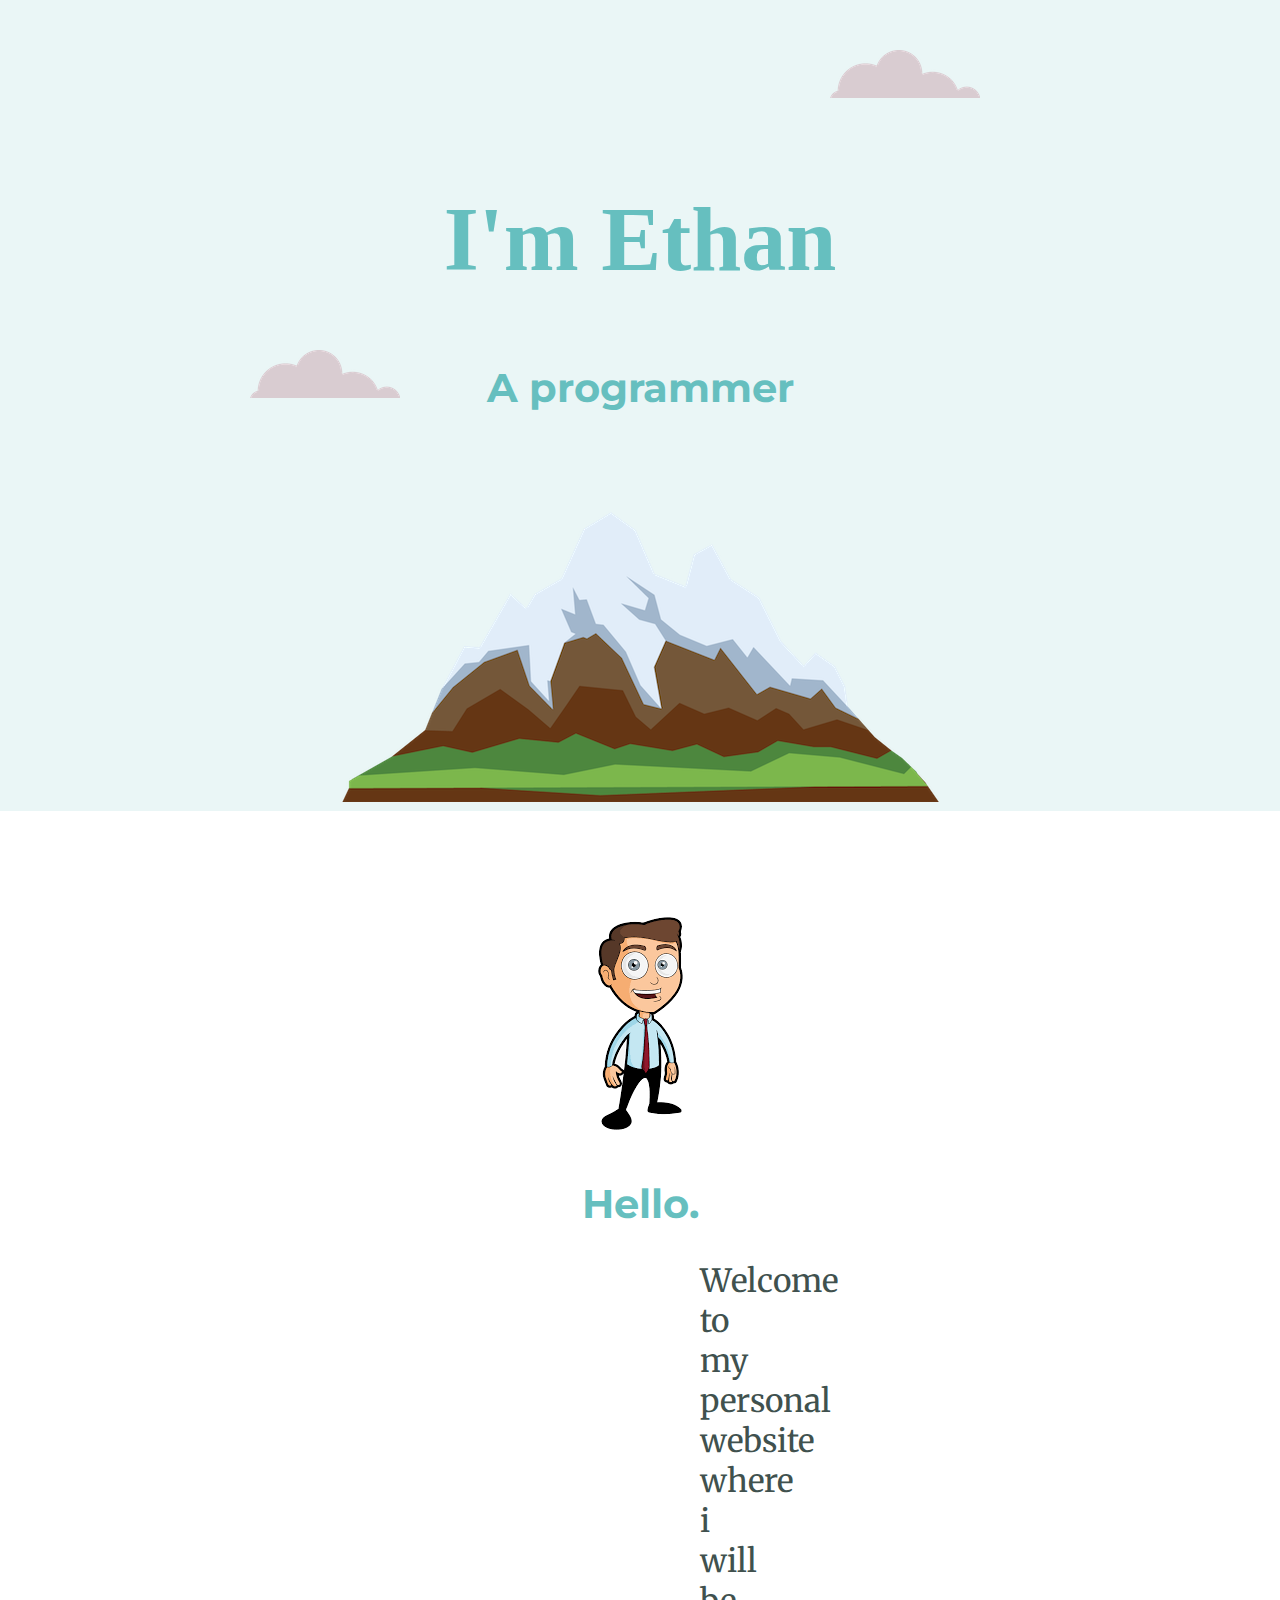
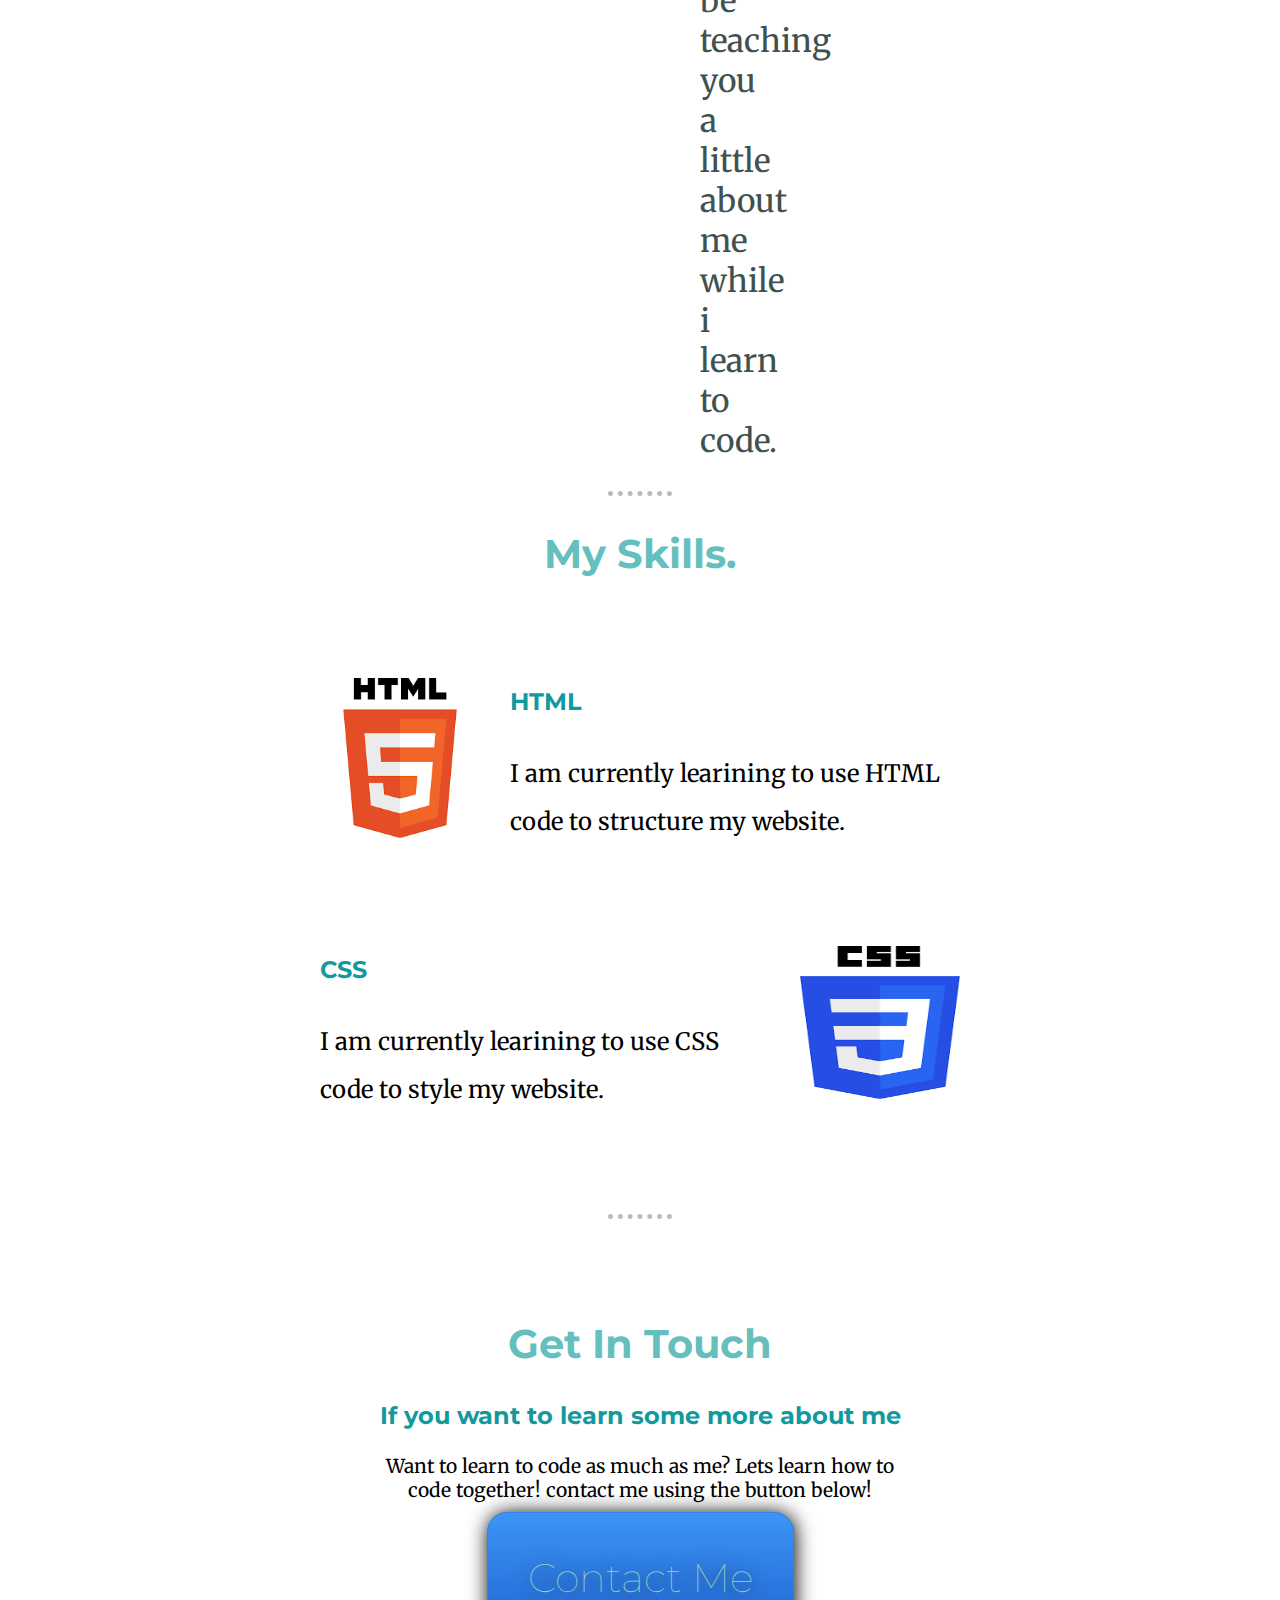
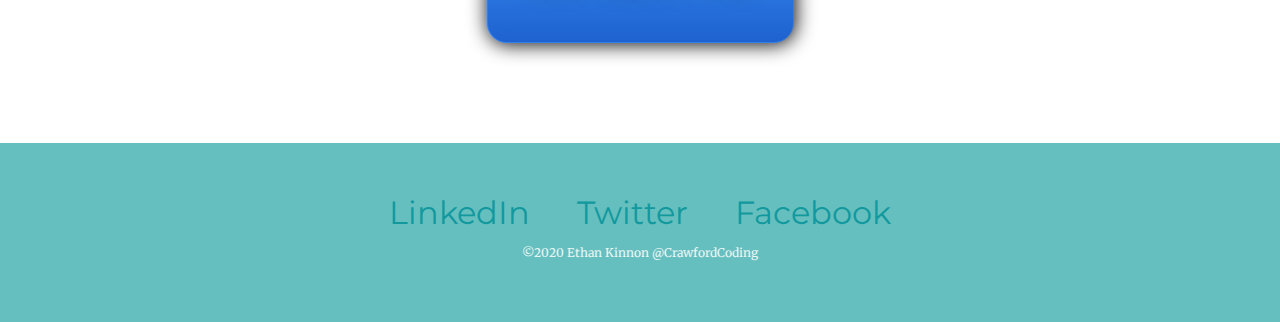
<file: index.html>
<!DOCTYPE html>
<html lang="en" dir="ltr">

<head>
  <meta charset="utf-8">
  <title>Ethan Kinnon</title>
  <link rel="stylesheet" href="css/styles.css">
  <link rel="icon" href="favicon.ico">
  <link rel="preconnect" href="https://fonts.gstatic.com">
  <link href="https://fonts.googleapis.com/css2?family=Merriweather:wght@300&family=Montserrat:wght@100&family=Sacramento&display=swap" rel="stylesheet">
</head>

<body>
  <div class="top-container">
    <img class="top-cloud" src="images/cloud.png" alt="cloud">
    <h1>I'm Ethan</h1>
    <h2>A programmer</h2>
    <img class="bottom-cloud" src="images/cloud.png" alt="cloud">
    <img src="images/mountain.png" alt="mountain">
  </div>


  <div class="middle-container">
    <div class="profile">
      <img src="images/cartoon.png" alt="cartoon">
      <h2>Hello.</h2>
      <p class="introduction">Welcome to my personal website where i will be teaching you a little about me while i learn to code.</p>
    </div>
    <hr class="dotted">
    <div class="skills">
      <h2>My Skills.</h2>
      <div class="skill-row">
        <img class="skills-image HTML" src="images/HTML.png" alt="web design">
        <h3>HTML</h3>
        <p class="HTML-skill-description">I am currently learining to use HTML code to structure my website.</p>
      </div>
      <div class="skill-row">
        <img class="skills-image CSS" src="images/CSS.png" alt="CSS" style="height:153.13px">
        <h3 class="CSS-subtitle">CSS</h3>
        <p class="CSS-skill-description">I am currently learining to use CSS code to style my website.</p>
      </div>
    </div>

    <hr class="dotted">

    <div class="contact-me">
      <h2 class="get-in-touch">Get In Touch</h2>
      <h3>If you want to learn some more about me</h3>
      <p class="get-in-touch-para">Want to learn to code as much as me? Lets learn how to code together! contact me using the button below!</p>

<a href="contact-me.html" class="BUTTON_contact" target="_blank">Contact Me</a>


    </div>
  </div>


  </div>

<div class="bottom-container">

<a href="https://www.linkedin.com">LinkedIn</a>
<a href="https://www.twitter.com">Twitter</a>
<a href="https://www.facebook.com">Facebook</a>

<p class="copyright">©2020 Ethan Kinnon @CrawfordCoding</p>

</div>


</body>

</html>
</file>
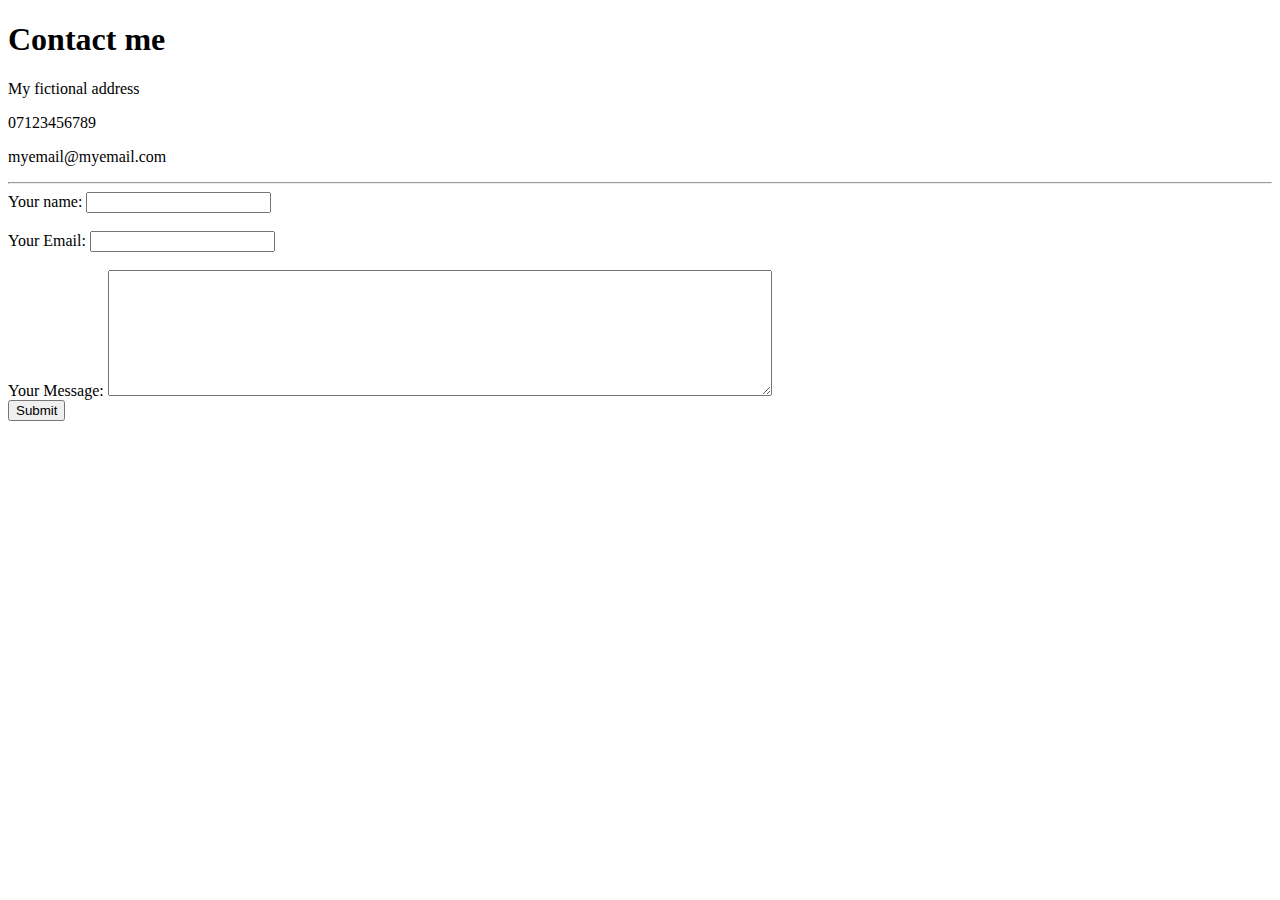
<file: contact-me.html>
<!DOCTYPE html>
<html lang="en" dir="ltr">

<head>
  <meta charset="utf-8">
  <title>contact me</title>

</head>

<body>
  <h1>Contact me</h1>
  <p>
        My fictional address
        </p>
        <p>
        07123456789
        </p>
        <p>
        myemail@myemail.com
      </p>
<hr>
      <form action="mailto:ethankinnon@gmail.com" method="post" enctype="text/plain">
        <label for="">Your name:</label>
        <input type="text" name="YourName" value=""><br>
        <br>
        <label for="">Your Email:</label>
        <input type="email" name="YourEmail" value=""><br>
        <br>
        <label for="">Your Message:</label>
        <textarea name="YourMessage" rows="8" cols="80"></textarea><br>
        <input type="submit">


      </form>
</body>

</html>
</file>
<file: css/styles.css>
body {
  margin: 0;
  text-align: center;
  font-family: 'Merriweather', serif;
  font-size: 2em;
}

h1 {
  margin: 50px auto 0 auto;
  line-height: 2;
  font-family: 'sacrimento', cursive;
  font-size: 5.625rem;
  /*using rem means the font is scalable and does not take the parents fon size into account*/
  color: #66BFBF;
}

a {
  color: #11999E;
}

h2 {
  font-family: 'Montserrat', sans-serif;
  font-size: 2.5rem;
  color: #66BFBF;
  font-weight: bolder;
}

h3 {
  font-family: 'Montserrat', sans-serif;
  color: #11999E;
  font-size:1.5rem;
}

.introduction{
  text-align: center;
  margin:10px 700px 10px 700px;
  color: #40514E;
}

.dotted{
  color:#bbbbbb;
  border-style: dotted none none none;
  width:5%;
  border-width: thick;
  margin-top:30px;



}

.top-container {
  background-color: #EAF6F6;
  margin: 0;
  position: relative;
  padding-top: 100px;
}

.middle-container {
  margin:100px 0;

}

.bottom-container {
  background-color:#66BFBF;
  padding:50px 0 50px;

}

.bottom-cloud {
  position: absolute;
  left: 250px;
  top: 350px;
}

.top-cloud {
  position: absolute;
  right: 300px;
  top: 50px;
}

.skill-row{
  width:50%;
  margin:100px auto 100px auto;
  text-align: left;
  line-height: 2;
  font-size:1.5rem;
}

.skills-image{
  width:25%;
  position:relative;

}

.HTML{
float:left;
margin-right: 30px
}

.CSS{
  float:right;
  margin-left: 30px;
}

.HTML-skill-description{
  clear:right;
}

.CSS-skill-description{
  clear:left;
  text-align: left;
}

.get-in-touch{
  margin-top:100px;
}

.get-in-touch-para{
  margin:10px 30% 10px 30%;
  font-size:1.2rem;
}

a{
  color:#11999E;
  font-family:Montserrat;
  padding:10px 20px;
  text-decoration: none;

}

a:hover{
  color:#EAF6F6;
}

.copyright{
  color:#EAF6F6;
  font-size: 0.75rem;
  padding-top: 20px 0;
}



















.BUTTON_contact {
   background: #3D94F6;
   background-image: -webkit-linear-gradient(top, #3D94F6, #1E62D0);
   background-image: -moz-linear-gradient(top, #3D94F6, #1E62D0);
   background-image: -ms-linear-gradient(top, #3D94F6, #1E62D0);
   background-image: -o-linear-gradient(top, #3D94F6, #1E62D0);
   background-image: -webkit-gradient(to bottom, #3D94F6, #1E62D0);
   -webkit-border-radius: 20px;
   -moz-border-radius: 20px;
   border-radius: 20px;
   color: #9AD3BC;
   font-family: Montserrat;
   font-size: 40px;
   font-weight: 100;
   padding: 40px;
   -webkit-box-shadow: 1px 1px 20px 0 #000000;
   -moz-box-shadow: 1px 1px 20px 0 #000000;
   box-shadow: 1px 1px 20px 0 #000000;
   text-shadow: 1px 1px 20px #000000;
   border: solid #337FED 1px;
   text-decoration: none;
   display: inline-block;
   cursor: pointer;
   text-align: center;
}

.BUTTON_contact:hover {
   border: solid #337FED 1px;
   background: #1E62D0;
   background-image: -webkit-linear-gradient(top, #1E62D0, #3D94F6);
   background-image: -moz-linear-gradient(top, #1E62D0, #3D94F6);
   background-image: -ms-linear-gradient(top, #1E62D0, #3D94F6);
   background-image: -o-linear-gradient(top, #1E62D0, #3D94F6);
   background-image: -webkit-gradient(to bottom, #1E62D0, #3D94F6);
   -webkit-border-radius: 20px;
   -moz-border-radius: 20px;
   border-radius: 20px;
   text-decoration: none;
}
</file>
